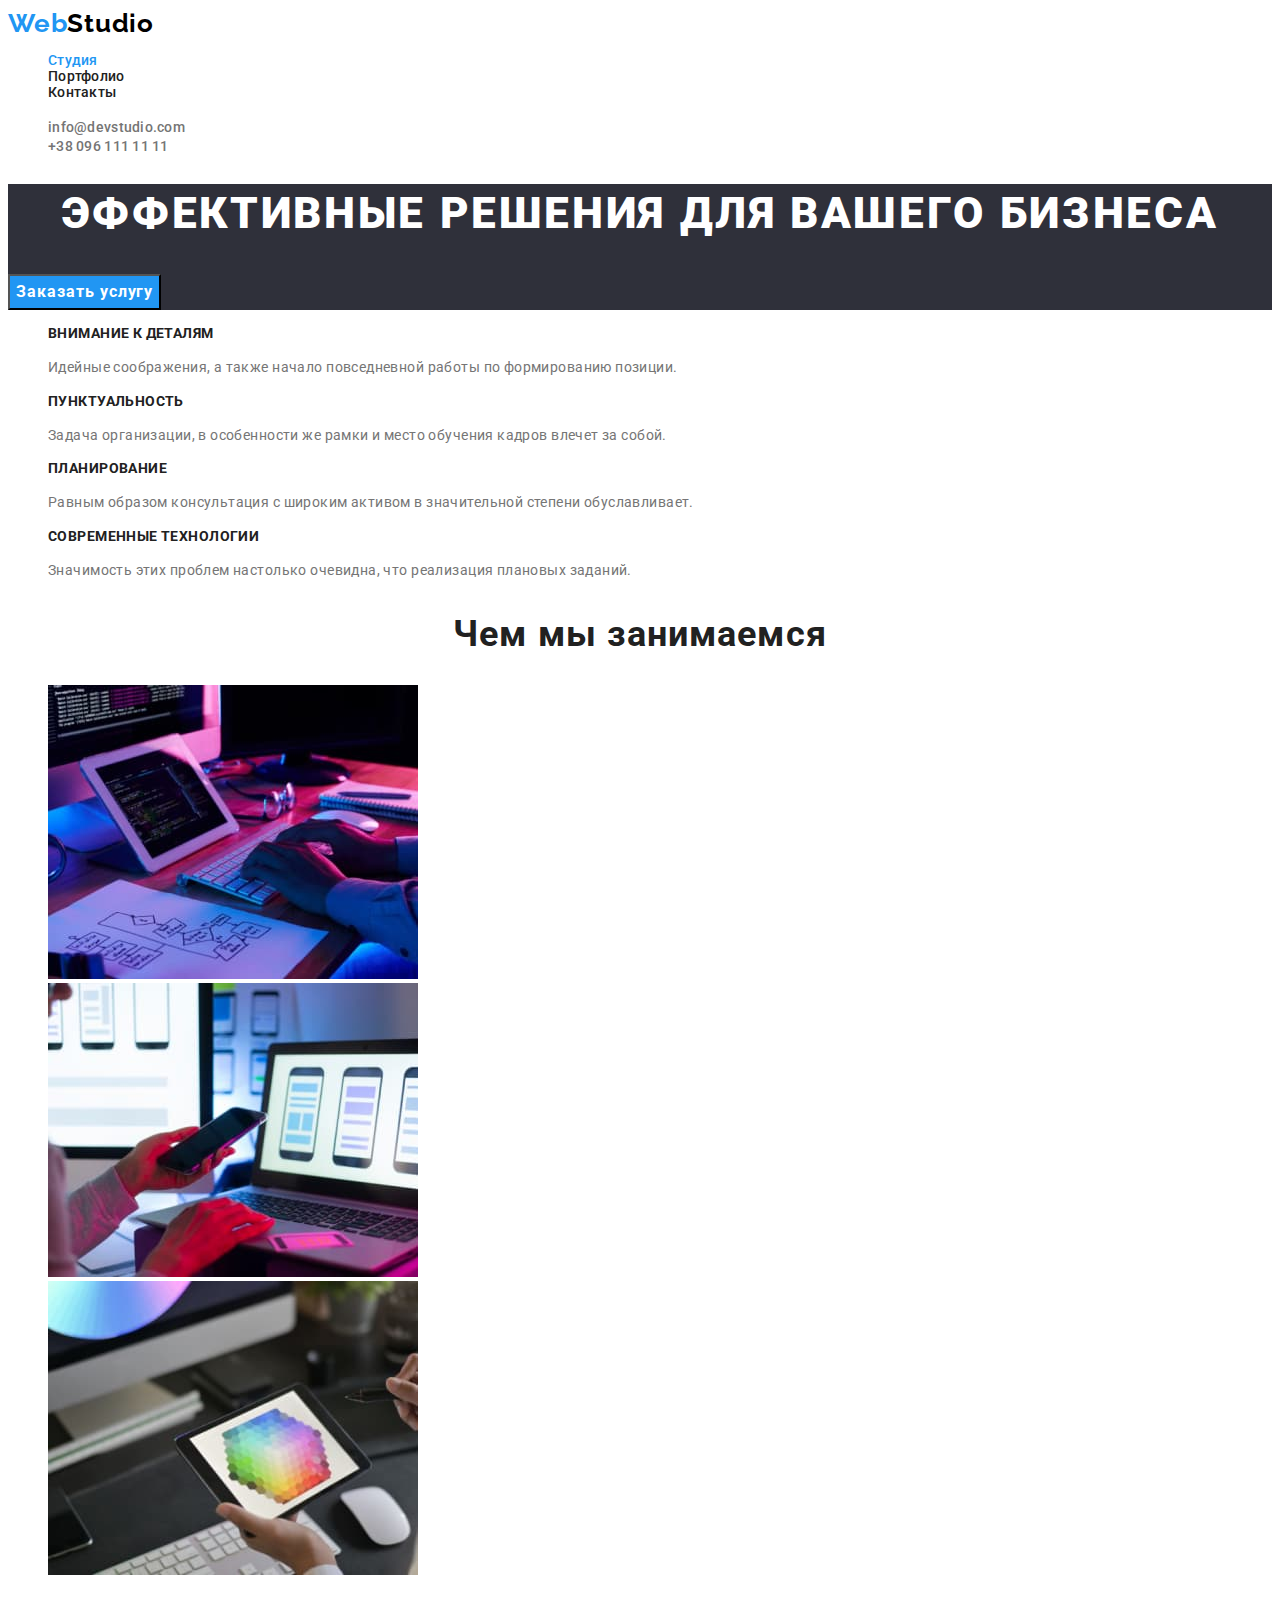
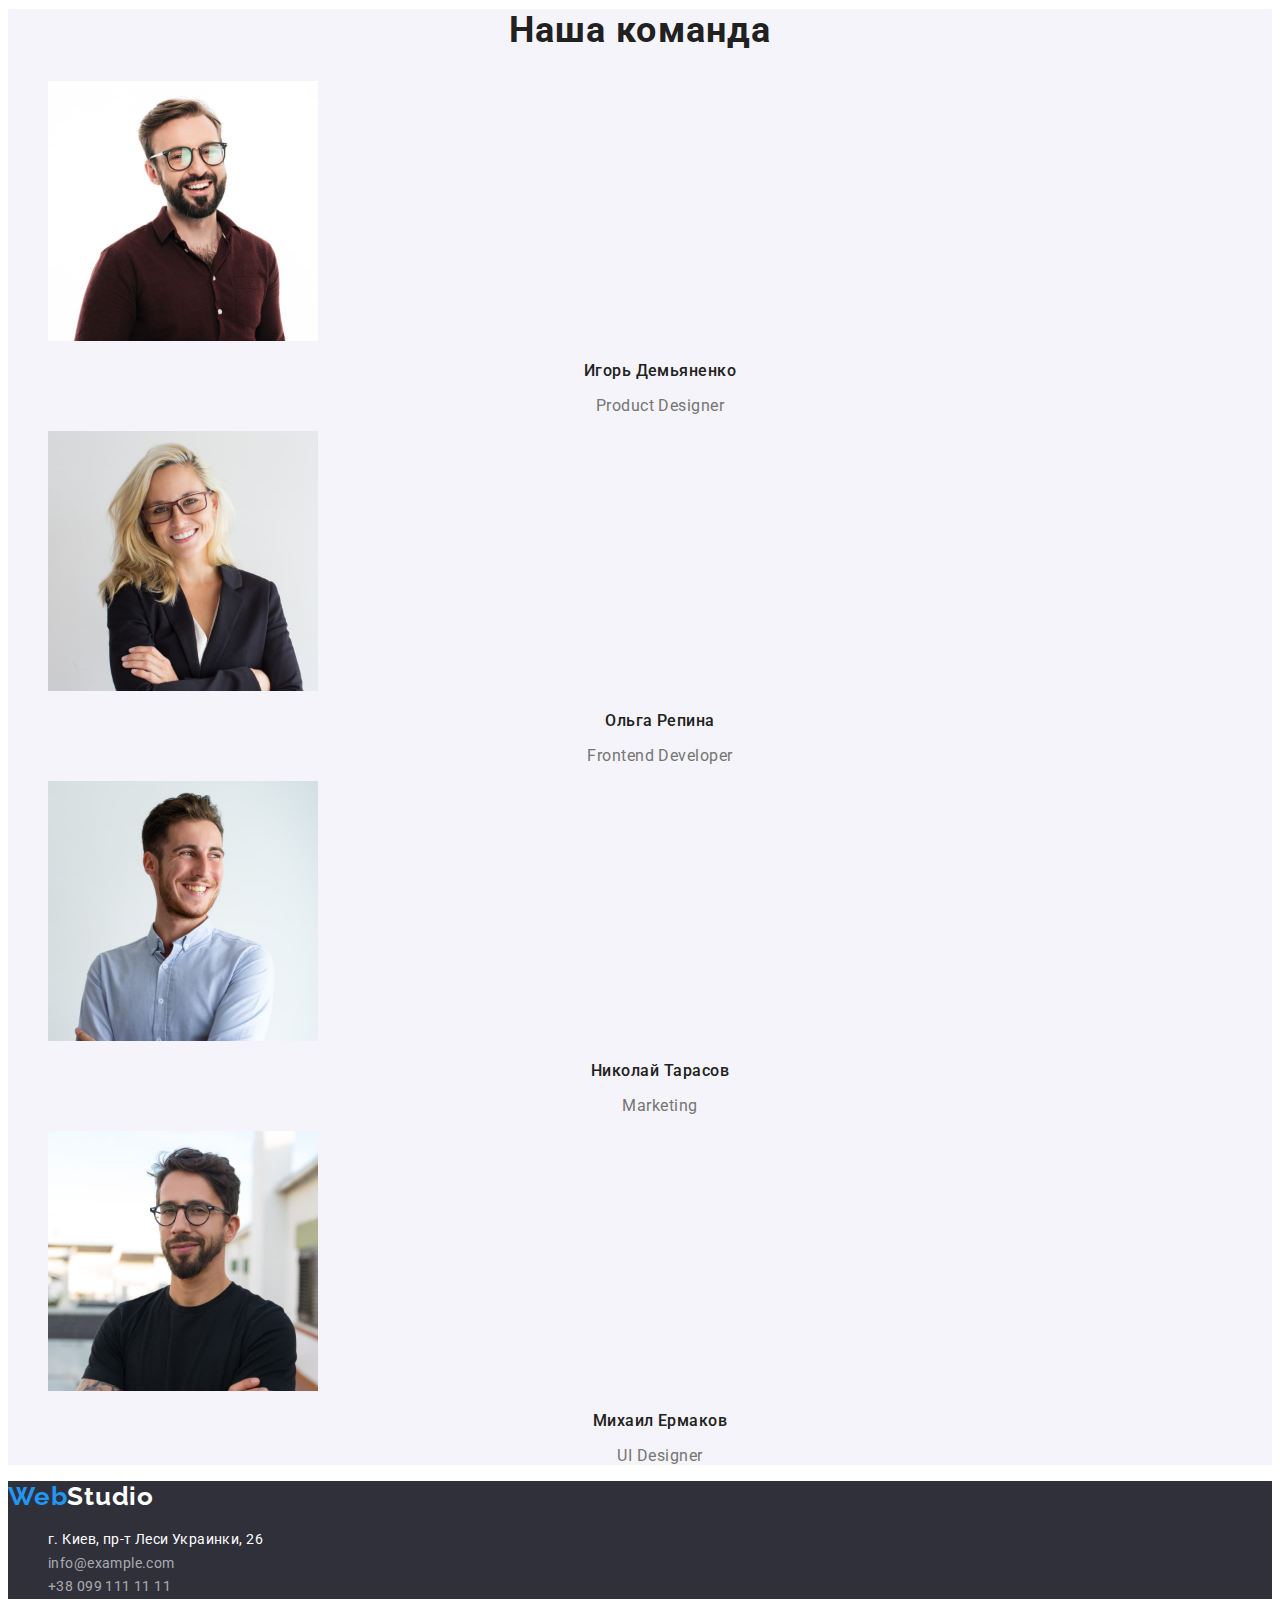
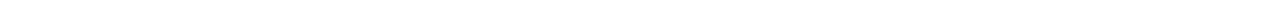
<file: index.html>
<!DOCTYPE html>
<html lang="ru">
  <head>
    <meta charset="UTF-8" />
    <meta http-equiv="X-UA-Compatible" content="IE=edge" />
    <meta name="viewport" content="width=device-width, initial-scale=1.0" />
    <title>Студия</title>
    <link
      href="https://fonts.googleapis.com/css2?family=Raleway:wght@700&family=Roboto:wght@400;500;700;900&display=swap"
      rel="stylesheet"
    />
    <link rel="stylesheet" href="CSS/styles.css" />
  </head>
  <body>
    <!--Шапка сайта-->
    <header>
      <nav>
        <a href="./index.html" class="logo">Web<span class="accent">Studio</span></a>

        <ul class="site-nav list">
          <li><a href="./index.html" class="link current">Студия</a></li>
          <li><a href="./portfolio.html" class="link">Портфолио</a></li>
          <li><a href="" class="link">Контакты</a></li>
        </ul>
      </nav>
      <ul class="auth-nav list">
        <li><a href="mailto:info@devstudio.com" class="contact">info@devstudio.com</a></li>
        <li><a href="tel:+380961111111" class="contact">+38 096 111 11 11</a></li>
      </ul>
    </header>
    <!--Основной контент-->
    <main>
      <!--Секция заголовок-->
      <section class="hero">
        <h1 class="hero-title">Эффективные решения для вашего бизнеса</h1>

        <button type="button" class="button">Заказать услугу</button>
      </section>
      <!--Секция почему мы-->
      <section>
        <h2 class="section-title" hidden>Почему мы</h2>
        <ul class="list feature-list">
          <li>
            <h3 class="title">Внимание к деталям</h3>
            <p class="text">
              Идейные соображения, а также начало повседневной работы по формированию позиции.
            </p>
          </li>
          <li>
            <h3 class="title">Пунктуальность</h3>
            <p class="text">
              Задача организации, в особенности же рамки и место обучения кадров влечет за собой.
            </p>
          </li>
          <li>
            <h3 class="title">Планирование</h3>
            <p class="text">
              Равным образом консультация с широким активом в значительной степени обуславливает.
            </p>
          </li>
          <li>
            <h3 class="title">Современные технологии</h3>
            <p class="text">
              Значимость этих проблем настолько очевидна, что реализация плановых заданий.
            </p>
          </li>
        </ul>
      </section>
      <!--Секция Чем занимаемся-->
      <section>
        <h2 class="section-title">Чем мы занимаемся</h2>
        <ul class="list">
          <li>
            <img src="images/box1.jpg" alt="картинка1" width="370" height="294" />
          </li>
          <li>
            <img src="images/box2.jpg" alt="картинка2" width="370" height="294" />
          </li>
          <li>
            <img src="images/box3.jpg" alt="картинка3" width="370" height="294" />
          </li>
        </ul>
      </section>
      <!--Секция наша команда-->
      <section class="team">
        <h2 class="section-title">Наша команда</h2>
        <ul class="list">
          <li>
            <img src="images/img0.jpg" alt="фото1" width="270" height="260" />
            <h3 class="team-title">Игорь Демьяненко</h3>
            <p class="text-team">Product Designer</p>
          </li>
          <li>
            <img src="images/img1.jpg" alt="фото2" width="270" height="260" />
            <h3 class="team-title">Ольга Репина</h3>
            <p class="text-team">Frontend Developer</p>
          </li>
          <li>
            <img src="images/img2.jpg" alt="фото3" width="270" height="260" />
            <h3 class="team-title">Николай Тарасов</h3>
            <p class="text-team">Marketing</p>
          </li>
          <li>
            <img src="images/img3.jpg" alt="фото4" width="270" height="260" />
            <h3 class="team-title">Михаил Ермаков</h3>
            <p class="text-team">UI Designer</p>
          </li>
        </ul>
      </section>
    </main>
    <!--Подвал-->
    <footer class="foot">
      <a href="index.html" class="logo">Web<span class="accent-footer">Studio</span></a>
      <address>
        <ul class="list address">
          <li>
            <a
              href="https://goo.gl/maps/hMRneTw1tBxEScCK9"
              target="_blank"
              rel="noreferrer noopener"
              class="adr"
              >г. Киев, пр-т Леси Украинки, 26</a
            >
          </li>
          <li><a href="mailto:info@example.com" class="footcont">info@example.com</a></li>
          <li><a href="tel:+380991111111" class="footcont">+38 099 111 11 11</a></li>
        </ul>
      </address>
    </footer>
  </body>
</html>
</file>
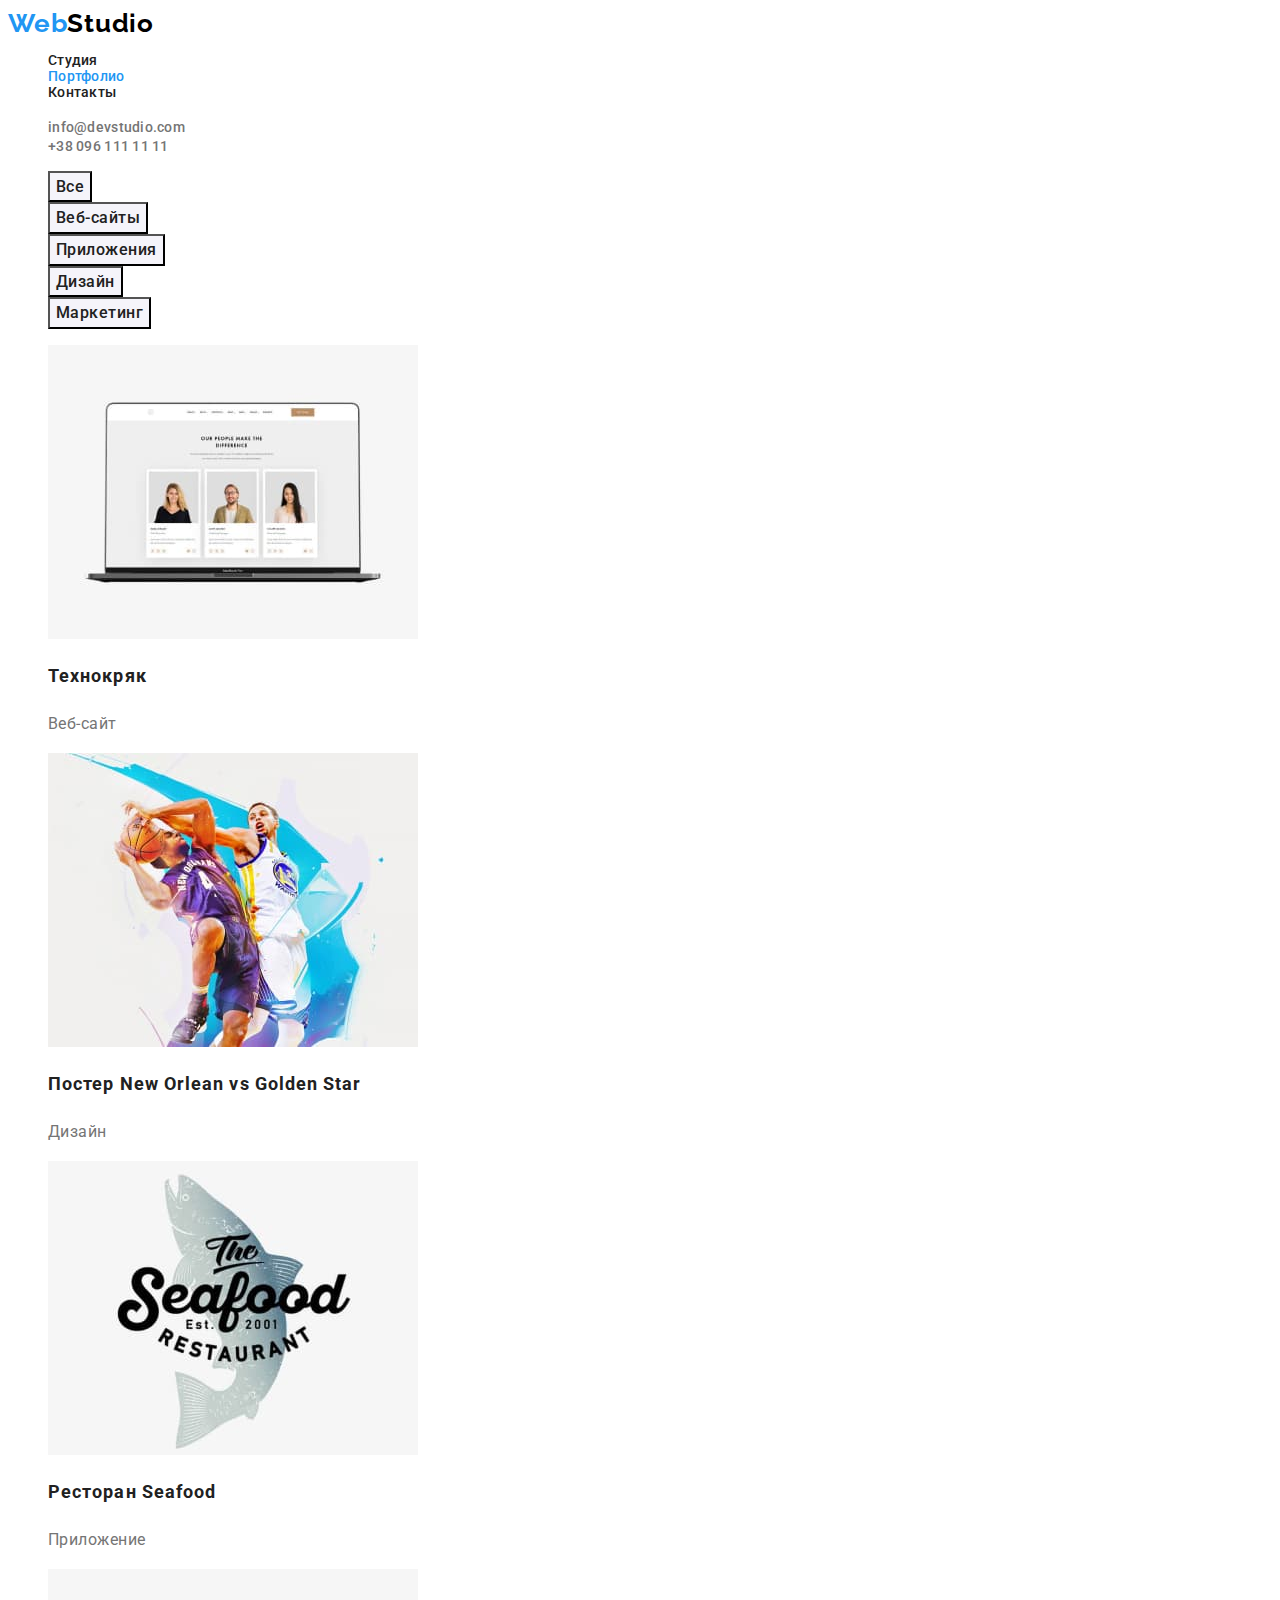
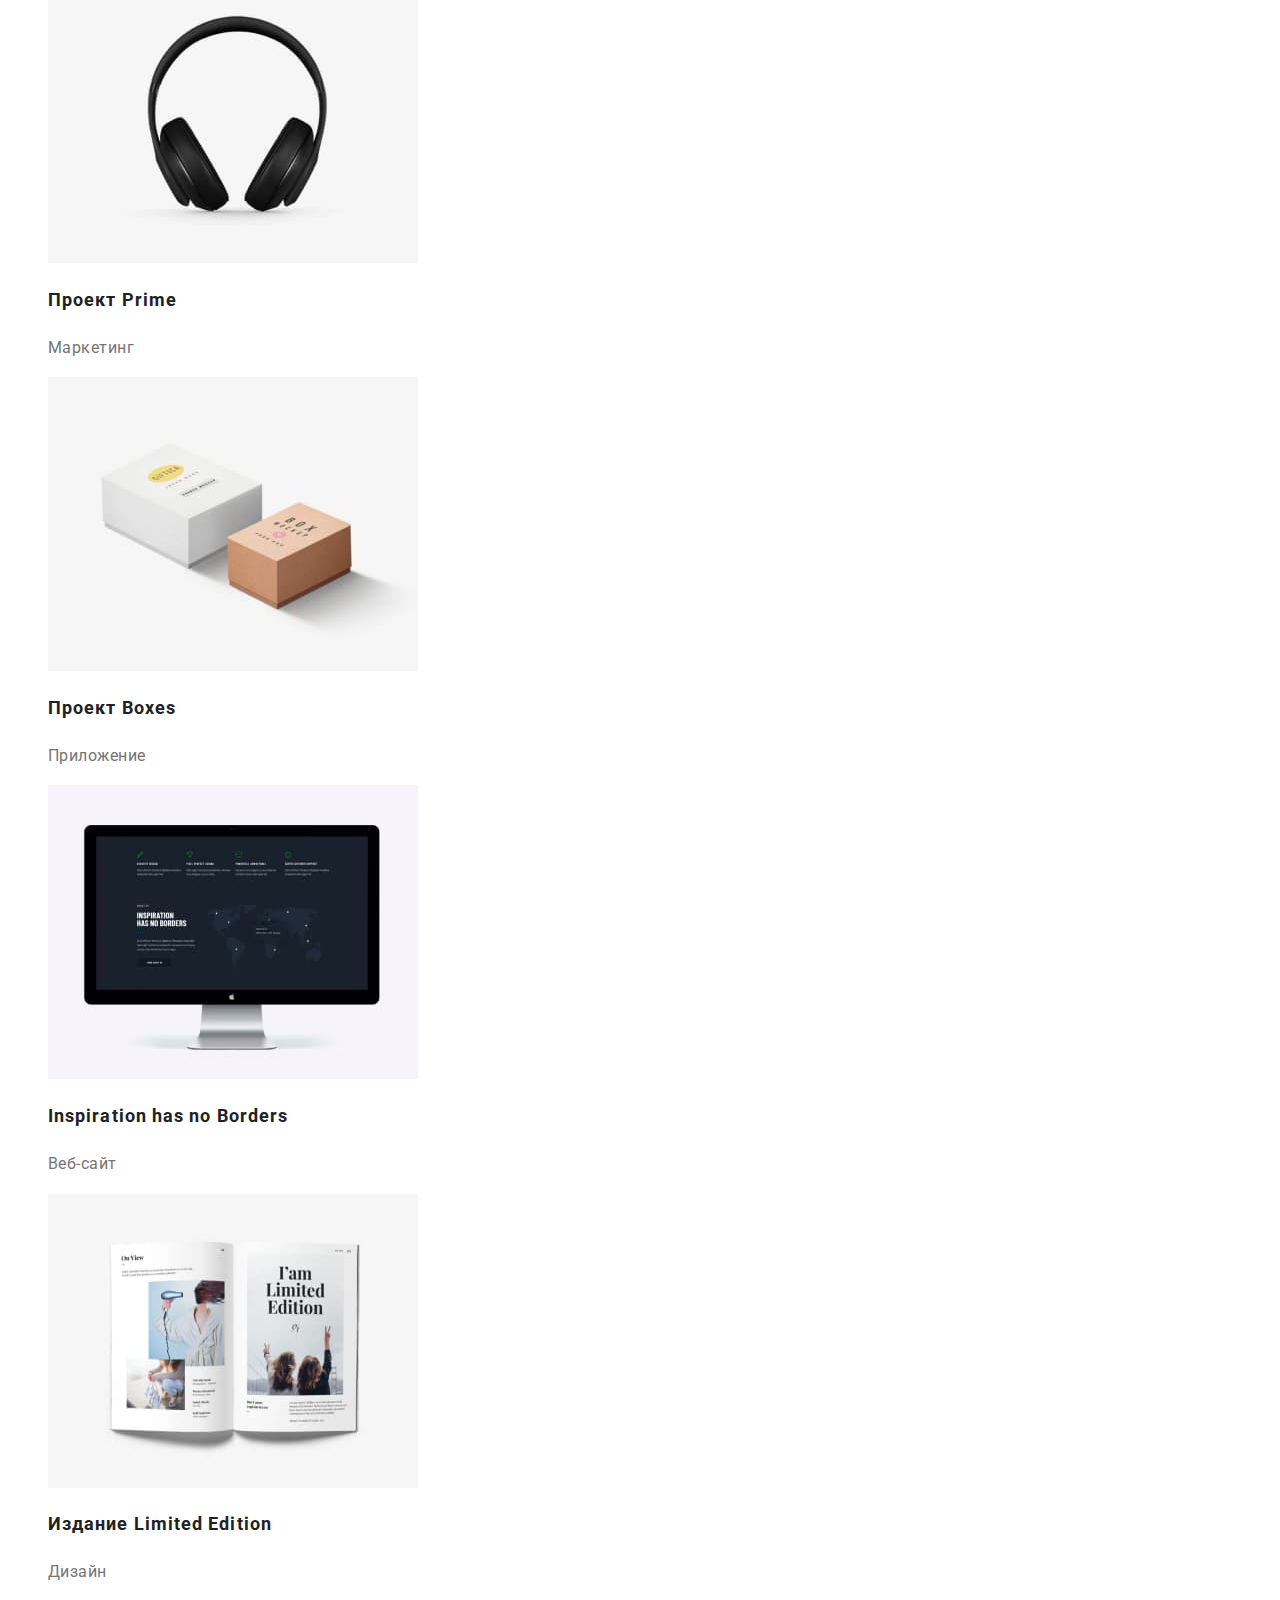
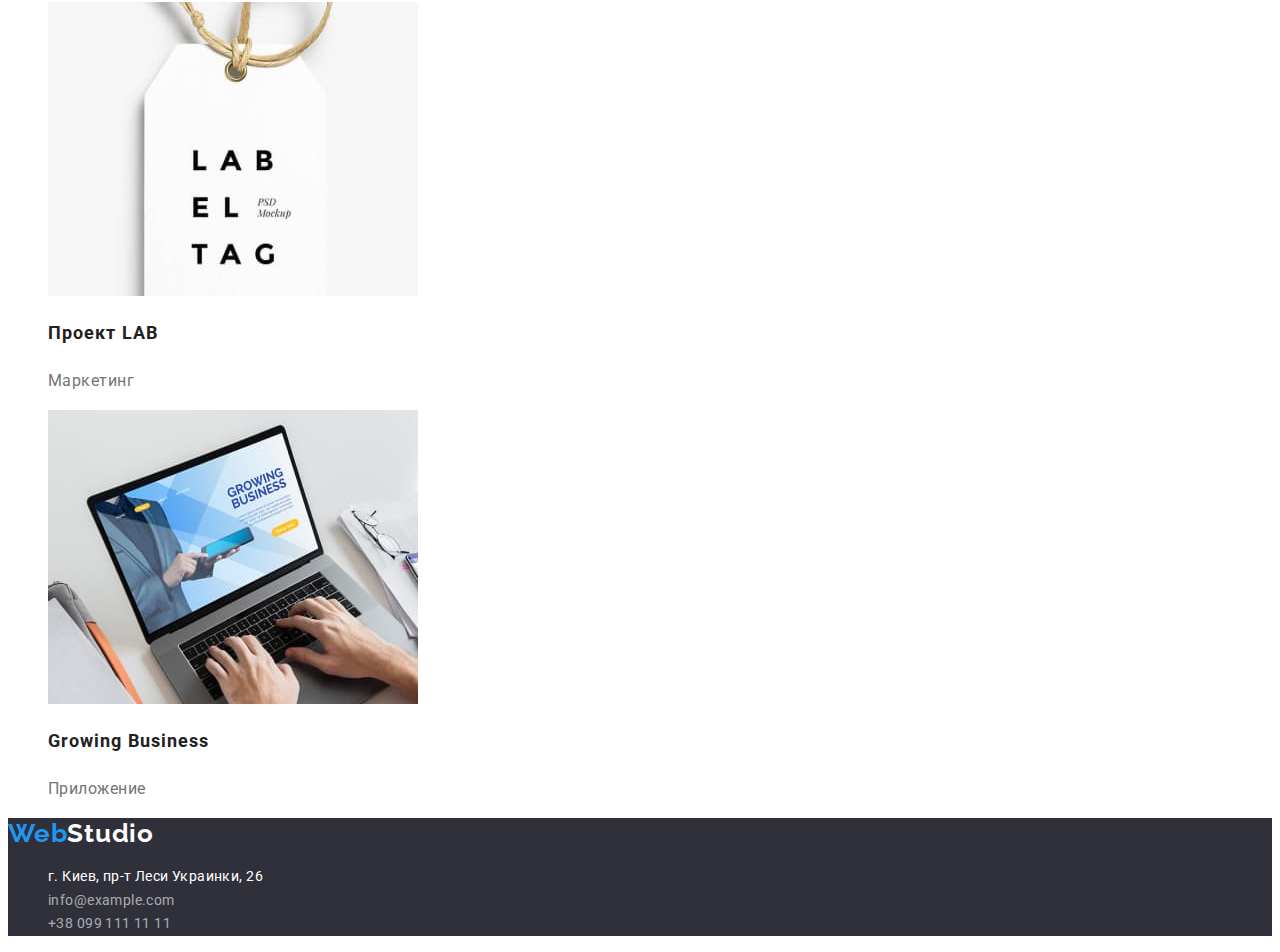
<file: portfolio.html>
<!DOCTYPE html>
<html lang="ru">
  <head>
    <meta charset="UTF-8" />
    <meta http-equiv="X-UA-Compatible" content="IE=edge" />
    <meta name="viewport" content="width=device-width, initial-scale=1.0" />
    <title>Портфолио</title>
    <link
      href="https://fonts.googleapis.com/css2?family=Raleway:wght@700&family=Roboto:wght@400;500;700;900&display=swap"
      rel="stylesheet"
    />
    <link rel="stylesheet" href="CSS/styles.css" />
  </head>
  <body>
    <!--Шапка сайта-->
    <header>
      <nav>
        <a href="./index.html" class="logo">Web<span class="accent">Studio</span></a>

        <ul class="site-nav list">
          <li><a href="./index.html" class="link">Студия</a></li>
          <li><a href="./portfolio.html" class="link current">Портфолио</a></li>
          <li><a href="" class="link">Контакты</a></li>
        </ul>
      </nav>
      <ul class="auth-nav list">
        <li><a href="mailto:info@devstudio.com" class="contact">info@devstudio.com</a></li>
        <li><a href="tel:+380961111111" class="contact">+38 096 111 11 11</a></li>
      </ul>
    </header>
    <!--Основной контент-->
    <main>
      <section>
        <h1 hidden>Портфолио</h1>
        <ul class="list">
          <li><button type="button" class="button primary">Все</button></li>
          <li><button type="button" class="button primary">Веб-сайты</button></li>
          <li><button type="button" class="button primary">Приложения</button></li>
          <li><button type="button" class="button primary">Дизайн</button></li>
          <li><button type="button" class="button primary">Маркетинг</button></li>
        </ul>
      </section>
      <section>
        <ul class="list portfolio">
          <li>
            <img src="images/tehno.jpg" alt="Технокряк" width="370" height="294" />
            <h2 class="portfolio-title">Технокряк</h2>
            <p class="portfolio-text">Веб-сайт</p>
          </li>
          <li>
            <img
              src="images/poster.jpg"
              alt="Постер New Orlean vs Golden Star"
              width="370"
              height="294"
            />
            <h2 class="portfolio-title">Постер New Orlean vs Golden Star</h2>
            <p class="portfolio-text">Дизайн</p>
          </li>
          <li>
            <img src="images/restoran.jpg" alt="Ресторан Seafood" width="370" height="294" />
            <h2 class="portfolio-title">Ресторан Seafood</h2>
            <p class="portfolio-text">Приложение</p>
          </li>
          <li>
            <img src="images/prime.jpg" alt="Проект Prime" width="370" height="294" />
            <h2 class="portfolio-title">Проект Prime</h2>
            <p class="portfolio-text">Маркетинг</p>
          </li>
          <li>
            <img src="images/boxes.jpg" alt="Проект Boxes" width="370" height="294" />
            <h2 class="portfolio-title">Проект Boxes</h2>
            <p class="portfolio-text">Приложение</p>
          </li>
          <li>
            <img
              src="images/inspiration.jpg"
              alt="Inspiration has no Borders"
              width="370"
              height="294"
            />
            <h2 class="portfolio-title">Inspiration has no Borders</h2>
            <p class="portfolio-text">Веб-сайт</p>
          </li>
          <li>
            <img
              src="images/limitededition.jpg"
              alt="Издание Limited Edition"
              width="370"
              height="294"
            />
            <h2 class="portfolio-title">Издание Limited Edition</h2>
            <p class="portfolio-text">Дизайн</p>
          </li>
          <li>
            <img src="images/lab.jpg" alt="Проект LAB" width="370" height="294" />
            <h2 class="portfolio-title">Проект LAB</h2>
            <p class="portfolio-text">Маркетинг</p>
          </li>
          <li>
            <img src="images/business.jpg" alt="Growing Business" width="370" height="294" />
            <h2 class="portfolio-title">Growing Business</h2>
            <p class="portfolio-text">Приложение</p>
          </li>
        </ul>
      </section>
    </main>
    <!--Подвал-->
    <footer class="foot">
      <a href="index.html" class="logo">Web<span class="accent-footer">Studio</span></a>
      <address>
        <ul class="list address">
          <li>
            <a
              href="https://goo.gl/maps/hMRneTw1tBxEScCK9"
              target="_blank"
              rel="noreferrer noopener"
              class="adr"
              >г. Киев, пр-т Леси Украинки, 26</a
            >
          </li>
          <li><a href="mailto:info@example.com" class="footcont">info@example.com</a></li>
          <li><a href="tel:+380991111111" class="footcont">+38 099 111 11 11</a></li>
        </ul>
      </address>
    </footer>
  </body>
</html>
</file>
<file: CSS/styles.css>
/* Цвет основного текста (черный) #212121 */
/* Цвет вторичный цвет текста (серый) #757575 */
/* Цвет акцента (синий) #2196F3
/* Белый цвет текста #FFFFFF */
/* Цвет футера rgba(255, 255, 255, 0.6); */
/* Цвет фона основной #fff */
/* Цвет фона вторичный #F5F4FA */
/* Цвет фона заголовка и футера #2F303A */

:root {
  --secondary-text-color: #757575;
  --accent-color: #2196f3;
  --secondary-background: #f5f4fa;
  --white-color: #fff;
  --primary-text-color: #212121;
  --color-footer: rgba(255, 255, 255, 0.6);
  --background-footer: #2f303a;
}

body {
  color: var(--primary-text-color);
  background-color: var(--white-color);
  font-family: Roboto, sans-serif;
}

.list {
  list-style: none;
}

/* Logo */

.logo {
  color: var(--accent-color);

  font-family: Raleway, sans-serif;
  font-weight: 700;
  font-size: 26px;
  line-height: 1.19;
  letter-spacing: 0.03em;

  text-decoration: none;
}

.accent {
  color: #000000;
}

/* site nav */

.site-nav.list {
  font-weight: 500;
  font-size: 14px;
  line-height: 1.14;
  letter-spacing: 0.02em;
}

.site-nav .link {
  text-decoration: none;

  color: var(--primary-text-color);
}

.site-nav .link:hover,
.site-nav .link:focus {
  color: var(--accent-color);
}

.site-nav .link.current {
  color: var(--accent-color);

  text-decoration: none;
}

/* auth-nav */

.auth-nav .contact {
  color: var(--secondary-text-color);

  font-weight: 500;
  font-size: 14px;
  line-height: 1.14;
  letter-spacing: 0.02em;

  text-decoration: none;
}

.auth-nav .contact:hover,
.auth-nav .contact:focus {
  color: var(--accent-color);
}

/* Hero */

.hero {
  background-color: var(--background-footer);
}

.hero-title {
  color: var(--white-color);

  font-weight: 900;
  font-size: 44px;
  line-height: 1.36;
  text-align: center;
  letter-spacing: 0.06em;
  text-transform: uppercase;
}

/* button */

.button {
  color: var(--white-color);
  background-color: var(--accent-color);
  cursor: pointer;

  font-family: Roboto, sans-serif;
  font-style: normal;
  font-weight: 700;
  font-size: 16px;
  line-height: 1.9;
  display: flex;
  align-items: center;
  text-align: center;
  letter-spacing: 0.06em;
}

.button.primary {
  color: #212121;
  background-color: var(--secondary-background);

  font-style: normal;
  font-weight: 500;
  font-size: 16px;
  line-height: 1.6;
  text-align: center;
  letter-spacing: 0.03em;
}

.button.primary:hover,
.button.primary:focus {
  color: var(--white-color);
  background-color: var(--accent-color);
}

/* Секция почему мы */

.section-title {
  font-weight: 700;
  font-size: 36px;
  line-height: 1.17;
  text-align: center;
  letter-spacing: 0.03em;
}

.feature-list .title {
  font-weight: 700;
  font-size: 14px;
  line-height: 1.14;
  letter-spacing: 0.03em;
  text-transform: uppercase;
}

.feature-list .text {
  font-size: 14px;
  line-height: 1.7;
  letter-spacing: 0.03em;

  color: var(--secondary-text-color);
}

/* section team */

.team {
  background-color: var(--secondary-background);
}

.team-title {
  font-weight: 500;
  font-size: 16px;
  line-height: 1.19;
  text-align: center;
  letter-spacing: 0.03em;
}

.text-team {
  color: var(--secondary-text-color);

  font-size: 16px;
  line-height: 1.19;
  text-align: center;
  letter-spacing: 0.03em;
}

/* portfolio */

.portfolio-title {
  font-weight: 700;
  font-size: 18px;
  line-height: 2;
  letter-spacing: 0.06em;
}

.portfolio-text {
  color: var(--secondary-text-color);

  font-size: 16px;
  line-height: 1.7;
  letter-spacing: 0.03em;
}

/* footer */

.foot {
  background-color: var(--background-footer);
}

.accent-footer {
  color: var(--white-color);
}

.address .adr {
  color: var(--white-color);

  font-style: normal;
  font-size: 14px;
  line-height: 1.7;
  letter-spacing: 0.03em;

  text-decoration: none;
}

.address .adr:hover,
.address .adr:focus {
  color: var(--accent-color);
}

.address .footcont {
  color: var(--color-footer);

  font-style: normal;
  font-size: 14px;
  line-height: 1.7;
  letter-spacing: 0.03em;

  text-decoration: none;
}

.address .footcont:hover,
.address .footcont:focus {
  color: var(--accent-color);
}
</file>
